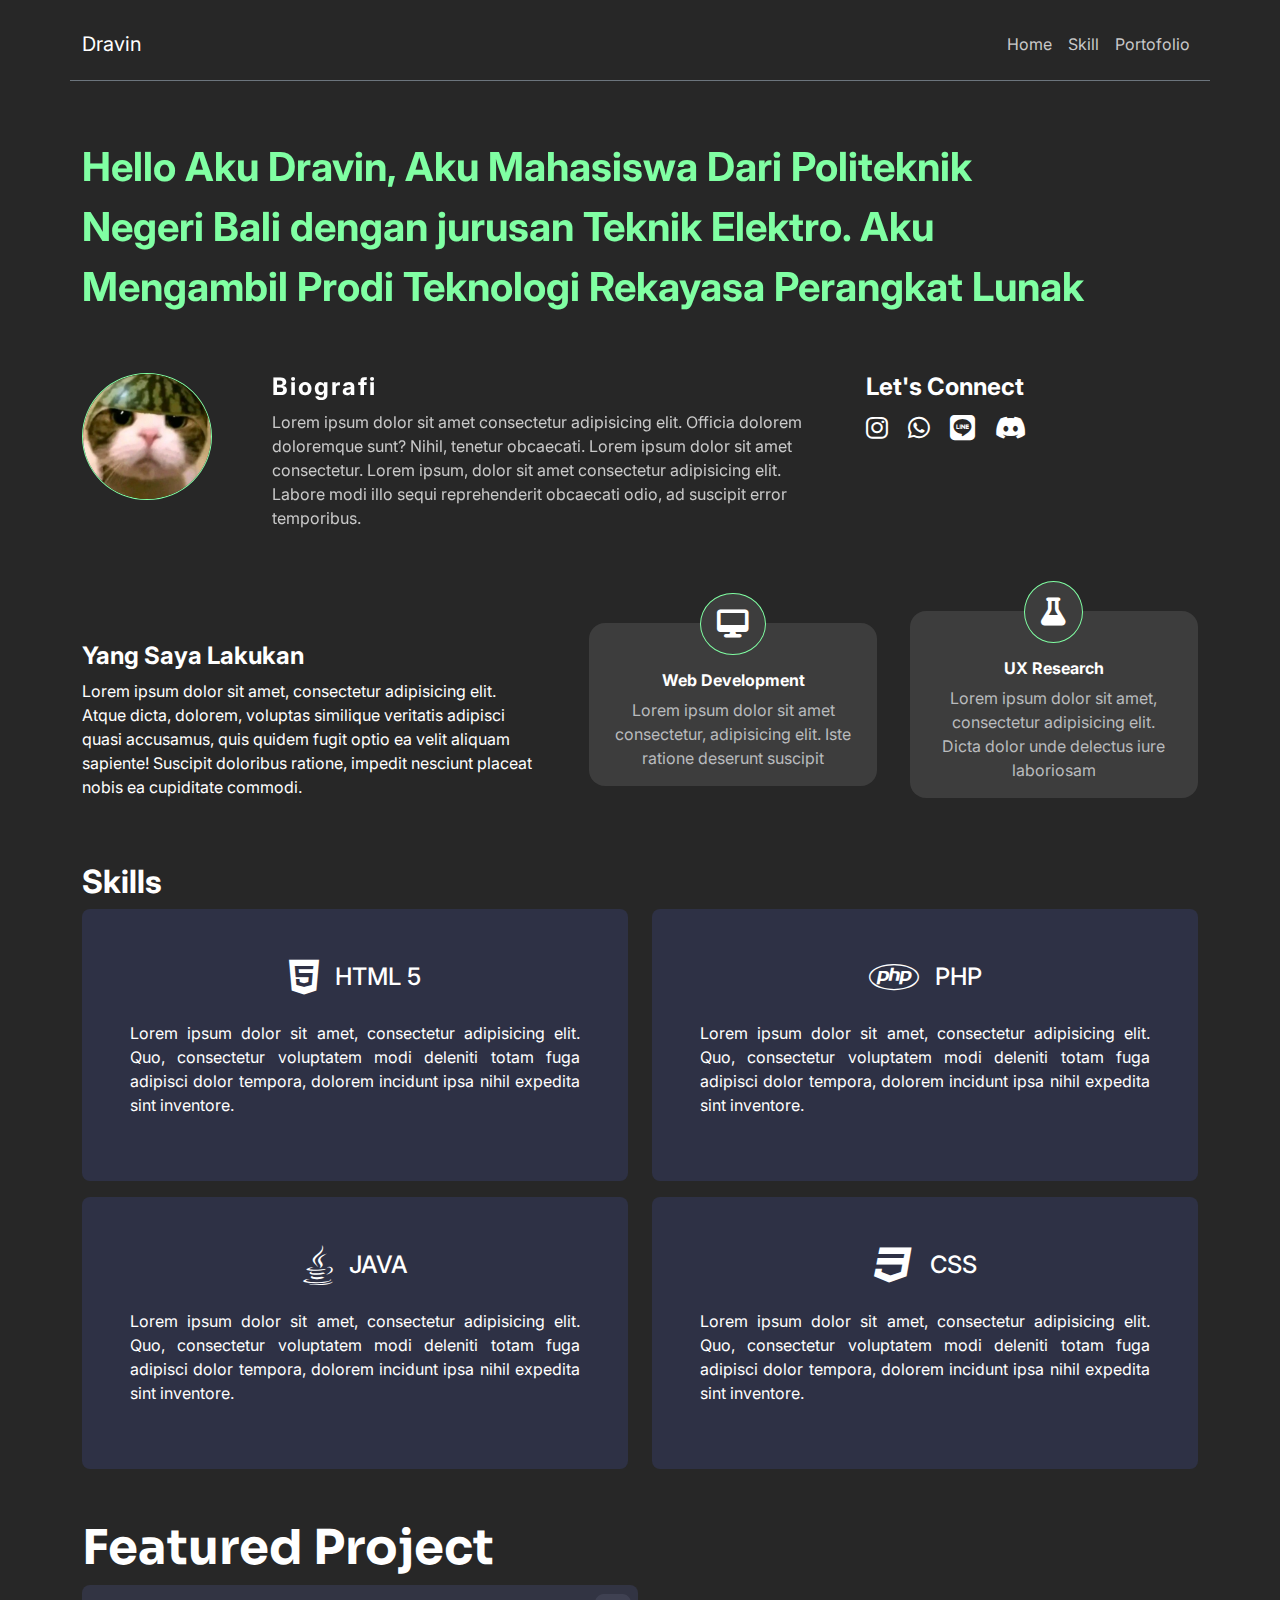
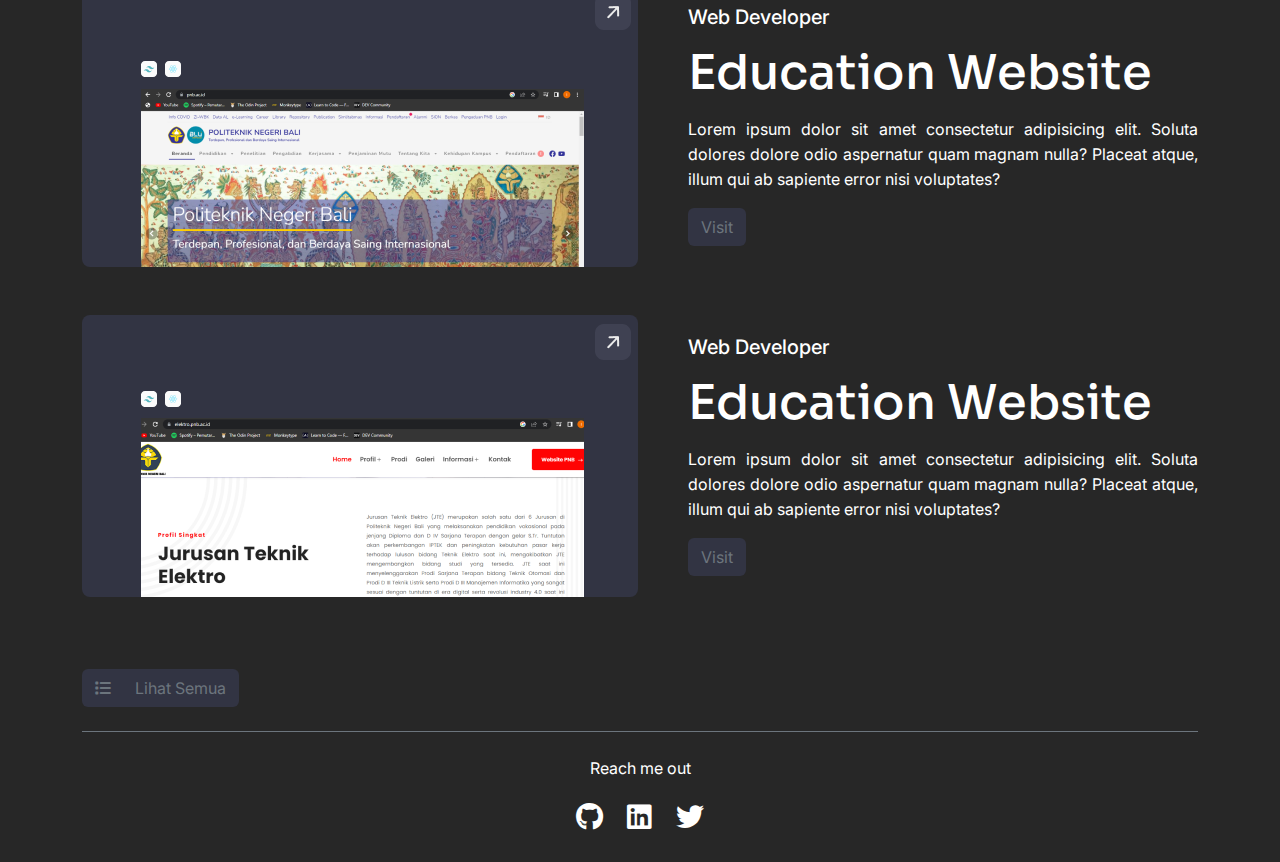
<file: index.html>
<!DOCTYPE html>
<html lang="en">

<head>
  <meta charset="UTF-8">
  <meta http-equiv="X-UA-Compatible" content="IE=edge">
  <meta name="viewport" content="width=device-width, initial-scale=1.0">
  <title>Portfolio UKM CC</title>
  <!-- Bootstrap -->
  <link rel="stylesheet" href="css/bootstrap.css">
  <!-- CSS -->
  <link rel="stylesheet" href="css/style.css">
  <!-- Link Css Custom -->
  <link rel="stylesheet" href="css/style.css">
  <!-- Font Awesome -->
  <link rel="stylesheet" href="fontawesome/css/all.css">
  <!-- AOS -->
  <link href="https://unpkg.com/aos@2.3.1/dist/aos.css" rel="stylesheet">
</head>
<body>

<!-- Navbar -->
  <nav class="navbar navbar-expand-lg bg-body-tertiary sticky-top bg-navbar">
    <div class="container custom-nav py-3">
      <a class="navbar-brand text-white" href="#">Dravin</a>
      <button class="navbar-toggler" type="button" data-bs-toggle="collapse" data-bs-target="#navbarNav" aria-controls="navbarNav" aria-expanded="false" aria-label="Toggle navigation">
        <span class="navbar-toggler-icon"></span>
      </button>
      <div class="collapse navbar-collapse" id="navbarNav">
        <ul class="navbar-nav ms-auto">
          <li class="nav-item">
            <a class="nav-link" href="#home">Home</a>
          </li>
          <li class="nav-item">
            <a class="nav-link" href="#skill">Skill</a>
          </li>
          <li class="nav-item">
            <a class="nav-link" href="#portofolio">Portofolio</a>
          </li> 
        </ul>
      </div>
    </div>
  </nav>  

  <!-- Halaman -->
  <div class="container">
    <div class="row">
      <div class="col-12 my-5 konten-isi" data-aos="fade-right" data-aos-easing="ease-out-cubic"
      data-aos-duration="1500">
         <h1 class="about fw-bold">
          Hello Aku Dravin, Aku Mahasiswa Dari Politeknik Negeri Bali dengan jurusan Teknik Elektro.
          Aku Mengambil Prodi Teknologi Rekayasa Perangkat Lunak
        </h1>
      </div>
      <div class="col-2" data-aos="flip-left" data-aos-easing="ease-out-cubic"
      data-aos-duration="1500">
        <img src="img/Kucing pake helm semangka.jpg" alt="Profil" width="130px" class="rounded-circle img-profil">
      </div>
      <div class="col-6 konten-grafi" data-aos="fade-up" data-aos-easing="ease-out-cubic"
      data-aos-duration="1500">
        <h4 class="fw-bold">Biografi</h4>
        <p>Lorem ipsum dolor sit amet consectetur adipisicing elit. Officia dolorem doloremque sunt? Nihil, tenetur obcaecati.
          Lorem ipsum dolor sit amet consectetur. Lorem ipsum, dolor sit amet consectetur adipisicing elit. Labore modi illo sequi reprehenderit obcaecati odio, ad suscipit error temporibus.
        </p>
      </div>
      <div class="col-4 konten-sosial">
        <div class="ms-4">
          <h4 class="text-white fw-bold">Let's Connect</h4>
          <a href="#"><i class="fa-brands fa-instagram"></i></a>
          <a href="#"><i class="fa-brands fa-whatsapp mx-3"></i></a>
          <a href="#"><i class="fa-brands fa-line me-3"></i></a>
          <a href="#"><i class="fa-brands fa-discord"></i></a>
        </div>
      </div>
    </div>

    <!-- card icon -->
    <div class="row mt-5">

      <div class="col-5 text-white mt-5">
        <h4 class="fw-bold">Yang Saya Lakukan</h4>
        <p>Lorem ipsum dolor sit amet, consectetur adipisicing elit. Atque dicta, dolorem, voluptas similique veritatis adipisci quasi accusamus, quis quidem fugit optio ea velit aliquam sapiente! Suscipit doloribus ratione, impedit nesciunt placeat nobis ea cupiditate commodi.</p>
      </div>

      <div class="col-7 d-flex align-items-center">
        <div class="card-custom px-4 rounded-4 text-center position-relative">
          <div class="d-flex justify-content-center pt-5">
            <i class="icon-custom fa-solid fa-desktop text-white fs-3 rounded-circle p-3 position-absolute"></i>
          </div>
          <h6 class="text-white fw-bold">Web Development</h6>
          <p style="color: rgb(185, 187, 189);">Lorem ipsum dolor sit amet consectetur, adipisicing elit. Iste ratione deserunt suscipit</p>
        </div>

        <div class="card-custom px-4 rounded-4 text-center position-relative">
          <div class="d-flex justify-content-center pt-5">
            <i class="icon-custom fa-solid fa-flask text-white fs-3 rounded-circle p-3 position-absolute"></i>
          </div>
          <h6 class="text-white fw-bold">UX Research</h6>
          <p style="color: rgb(185, 187, 189);">Lorem ipsum dolor sit amet, consectetur adipisicing elit. Dicta dolor unde delectus iure laboriosam </p>
        </div>

      </div>
    </div>

    <!-- skills -->
    <div class="row mt-5" id="skill">
      <h2 class="text-white fw-bold">Skills</h2>

      <div class="col-6 mb-3">
        <div class="card-skill p-5 rounded-3">
          <div class=" text-white d-flex justify-content-center mb-3">
            <h4 class="d-flex align-items-center"><i class="fa-brands fa-html5 fs-1 me-3"></i>HTML 5</h4>
          </div>
          <p class="text-white">Lorem ipsum dolor sit amet, consectetur adipisicing elit. Quo, consectetur voluptatem modi deleniti totam fuga adipisci dolor tempora, dolorem incidunt ipsa nihil expedita sint inventore.</p>
        </div>
      </div>

      <div class="col-6">
        <div class="card-skill p-5 rounded-3">
          <div class=" text-white d-flex justify-content-center mb-3">
            <h4 class="d-flex align-items-center"><i class="fa-brands fa-php fs-1 me-3"></i>PHP</h4>
          </div>
          <p class="text-white">Lorem ipsum dolor sit amet, consectetur adipisicing elit. Quo, consectetur voluptatem modi deleniti totam fuga adipisci dolor tempora, dolorem incidunt ipsa nihil expedita sint inventore.</p>
        </div>
      </div>

      <div class="col-6">
        <div class="card-skill p-5 rounded-3">
          <div class=" text-white d-flex justify-content-center mb-3">
            <h4 class="d-flex align-items-center"><i class="fa-brands fa-java fs-1 me-3"></i>JAVA</h4>
          </div>
          <p class="text-white">Lorem ipsum dolor sit amet, consectetur adipisicing elit. Quo, consectetur voluptatem modi deleniti totam fuga adipisci dolor tempora, dolorem incidunt ipsa nihil expedita sint inventore.</p>
        </div>
      </div>

      <div class="col-6">
        <div class="card-skill p-5 rounded-3">
          <div class=" text-white d-flex justify-content-center mb-3">
            <h4 class="d-flex align-items-center"><i class="fa-brands fa-css3 fs-1 me-3"></i>CSS</h4>
          </div>
          <p class="text-white">Lorem ipsum dolor sit amet, consectetur adipisicing elit. Quo, consectetur voluptatem modi deleniti totam fuga adipisci dolor tempora, dolorem incidunt ipsa nihil expedita sint inventore.</p>
        </div>
      </div>

      <!-- portofolio -->
      <div class="portofolio" id="portofolio">
        <h2 class="text-white fw-bold">Featured Project</h2>

        <div class="row d-flex align-items-center mb-5">
          <div class="col-6">
            <img src="img/porto1.png" alt="" class="rounded-3">
          </div>

          <div class="col-6 ps-5">
            <h5 class="text-white">Web Developer</h5>
            <h3 class="text-white">Education Website</h3>
            <p class="text-white">Lorem ipsum dolor sit amet consectetur adipisicing elit. Soluta dolores dolore odio aspernatur quam magnam nulla? Placeat atque, illum qui ab sapiente error nisi voluptates?</p>
            <a href="#" class="btn tombol">Visit</a>
          </div>
        </div>

        <div class="row d-flex align-items-center mb-5">
          <div class="col-6">
            <img src="img/porto2.png" alt="" class="rounded-3">
          </div>

          <div class="col-6 ps-5">
            <h5 class="text-white">Web Developer</h5>
            <h3 class="text-white">Education Website</h3>
            <p class="text-white">Lorem ipsum dolor sit amet consectetur adipisicing elit. Soluta dolores dolore odio aspernatur quam magnam nulla? Placeat atque, illum qui ab sapiente error nisi voluptates?</p>
            <a href="#" class="btn tombol">Visit</a>
          </div>
        </div>

        <div class="col-2 py-4">
          <a href="propage.html" class="btn tombol"><i class="fa-solid fa-list me-4"></i>Lihat Semua</a>
        </div>

      </div>
      
  </div>

  <!-- footer -->
  <div class="container text-white border-footer py-4">
    <p class="text-center">Reach me out</p>
    <ul class="d-flex justify-content-center footer">
      <li><a href=""><i class="fa-brands fa-github"></i></a></li>
      <li><a href=""><i class="fa-brands fa-linkedin mx-4"></i></a></li>
      <li><a href=""><i class="fa-brands fa-twitter"></i></a></li>
    </ul>
  </div>


  
  <!-- Javascript Bootstrap -->
  <script src="js/bootstrap.bundle.js"></script>
  <!-- AOS -->
  <script src="https://unpkg.com/aos@2.3.1/dist/aos.js"></script>
  <script>
    AOS.init();
  </script>
</body>

</html>
</file>
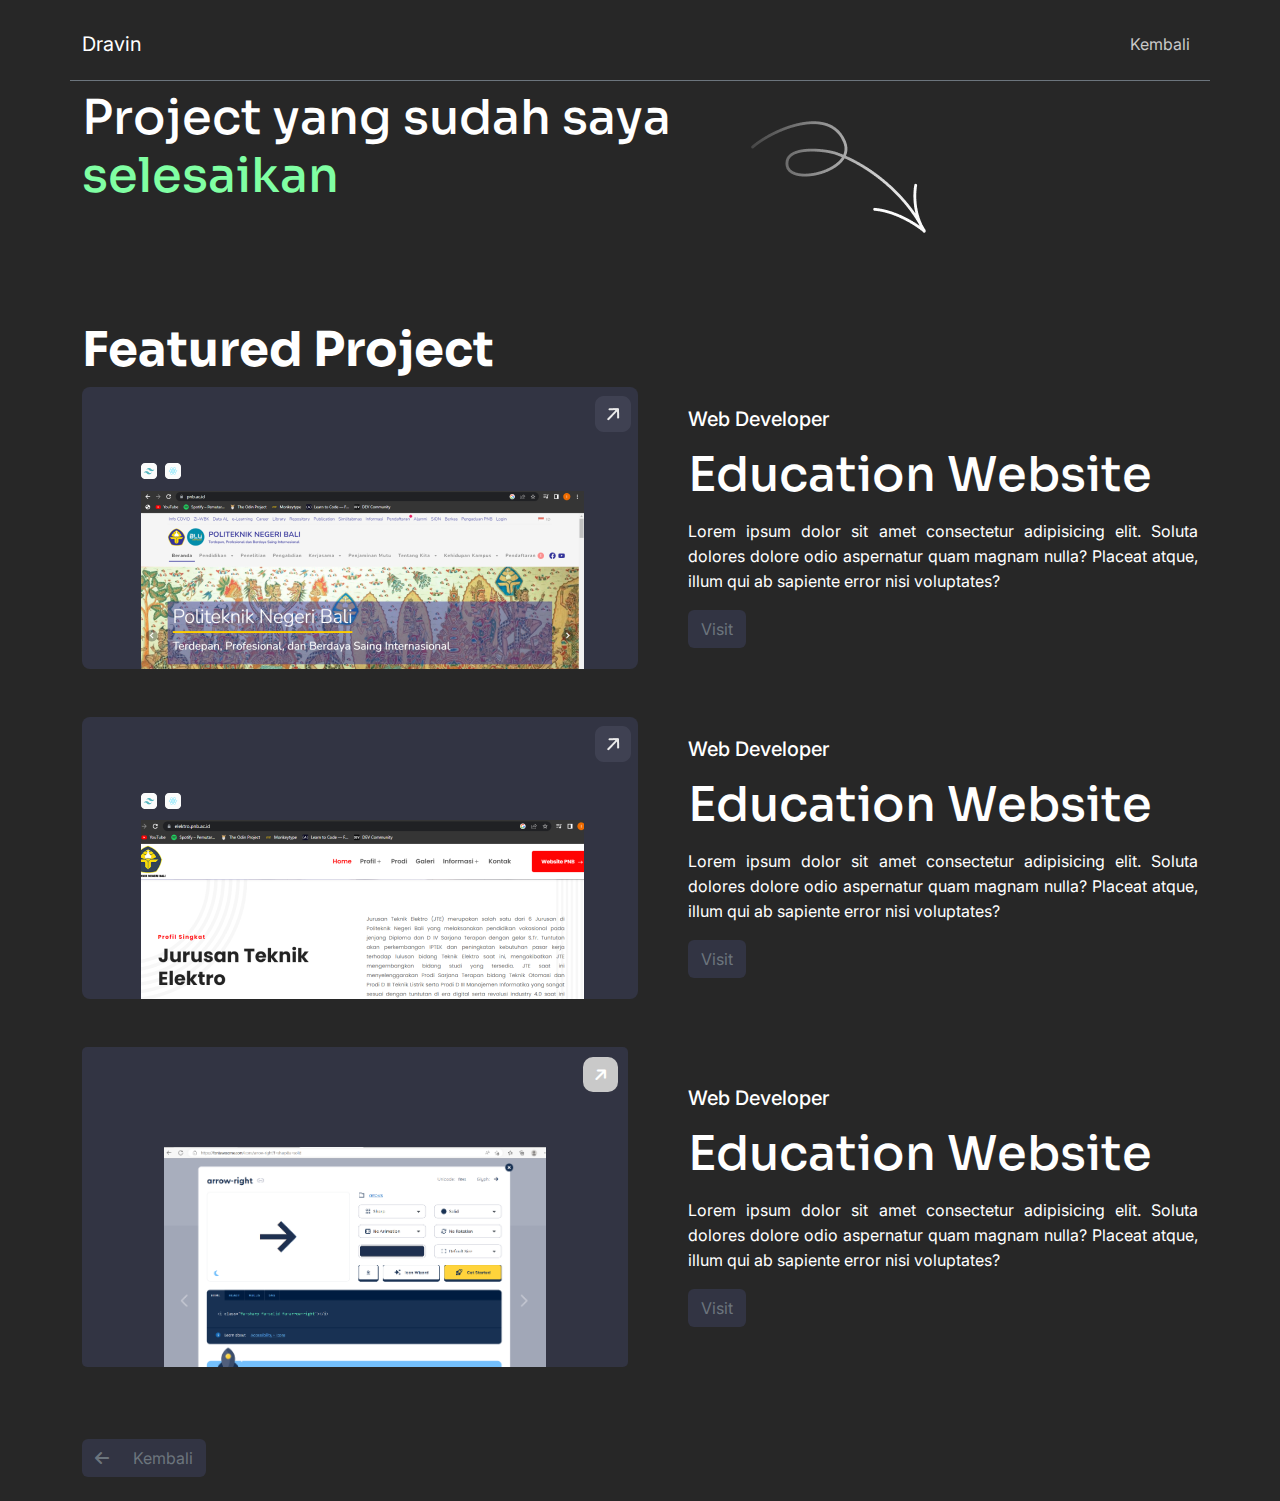
<file: propage.html>
<!DOCTYPE html>
<html lang="en">

<head>
  <meta charset="UTF-8">
  <meta http-equiv="X-UA-Compatible" content="IE=edge">
  <meta name="viewport" content="width=device-width, initial-scale=1.0">
  <title>Portfolio UKM CC</title>
  <!-- Bootstrap -->
  <link rel="stylesheet" href="css/bootstrap.css">
  <!-- CSS -->
  <link rel="stylesheet" href="css/style.css">
  <!-- Link Css Custom -->
  <link rel="stylesheet" href="css/style.css">
  <!-- Font Awesome -->
  <link rel="stylesheet" href="fontawesome/css/all.css">
</head>
<body>

<!-- Navbar -->
  <nav class="navbar navbar-expand-lg bg-body-tertiary">
    <div class="container custom-nav py-3">
      <a class="navbar-brand text-white" href="#">Dravin</a>
      <button class="navbar-toggler" type="button" data-bs-toggle="collapse" data-bs-target="#navbarNav" aria-controls="navbarNav" aria-expanded="false" aria-label="Toggle navigation">
        <span class="navbar-toggler-icon"></span>
      </button>
      <div class="collapse navbar-collapse" id="navbarNav">
        <ul class="navbar-nav ms-auto">
          <li class="nav-item">
            <a class="nav-link" href="index.html">Kembali</a>
          </li>
        </ul>
      </div>
    </div>
  </nav>  

  <!-- Halaman -->
  <div class="container">
    <div class="row">
        <div class="col-7 heading-text">
            <h2>Project yang sudah saya <span style="color: #80FFA3;">selesaikan</span></h2>
        </div>
        <div class="col-2">
            <img src="img/Arrow.png" alt="">
        </div>
    </div>
  
      <!-- portofolio -->
      <div class="portofolio">
        <h2 class="text-white fw-bold">Featured Project</h2>

        <div class="row d-flex align-items-center mb-5">
          <div class="col-6">
            <img src="img/porto1.png" alt="" class="rounded-3">
          </div>

          <div class="col-6 ps-5">
            <h5 class="text-white">Web Developer</h5>
            <h3 class="text-white">Education Website</h3>
            <p class="text-white">Lorem ipsum dolor sit amet consectetur adipisicing elit. Soluta dolores dolore odio aspernatur quam magnam nulla? Placeat atque, illum qui ab sapiente error nisi voluptates?</p>
            <a href="#" class="btn tombol">Visit</a>
          </div>
        </div>

        <div class="row d-flex align-items-center mb-5">
          <div class="col-6">
            <img src="img/porto2.png" alt="" class="rounded-3">
          </div>

          <div class="col-6 ps-5">
            <h5 class="text-white">Web Developer</h5>
            <h3 class="text-white">Education Website</h3>
            <p class="text-white">Lorem ipsum dolor sit amet consectetur adipisicing elit. Soluta dolores dolore odio aspernatur quam magnam nulla? Placeat atque, illum qui ab sapiente error nisi voluptates?</p>
            <a href="#" class="btn tombol">Visit</a>
          </div>
        </div>

        <!-- manual -->
        <div class="row d-flex align-items-center mb-5">
            <div class="col-6">
              <div class="container-custom d-flex justify-content-center align-items-end position-relative">
                <img src="img/contoh.png" alt="" width="70%">
                <div class="kotak-arrow d-flex justify-content-center align-content-center position-absolute">
                    <a href="#"><i class="fa-solid fa-arrow-right img-arrow"></i></a>
                </div>
              </div>
            </div>
  
            <div class="col-6 ps-5">
              <h5 class="text-white">Web Developer</h5>
              <h3 class="text-white">Education Website</h3>
              <p class="text-white">Lorem ipsum dolor sit amet consectetur adipisicing elit. Soluta dolores dolore odio aspernatur quam magnam nulla? Placeat atque, illum qui ab sapiente error nisi voluptates?</p>
              <a href="#" class="btn tombol">Visit</a>
            </div>
          </div>


        <div class="col-2 py-4">
          <a href="index.html" class="btn tombol"><i class="fa-solid fa-arrow-left me-4"></i>Kembali</a>
        </div>

      </div>
      
  </div>


  
  <!-- Javascript Bootstrap -->
  <script src="js/bootstrap.bundle.js"></script>
</body>

</html>
</file>
<file: css/style.css>
@import url('https://fonts.googleapis.com/css2?family=Inter&family=Sora:wght@600&display=swap');


*{
  font-family: 'Inter';
}

body{
  background-color: #272727;
}

/* Navbar */
ul li a.nav-link{
  color: #c9c9c9;
}

ul li a.nav-link:hover{
  color: #ffffff;
}

.custom-nav{
  border-bottom:1px solid #6c757d ;
  
} 

.bg-navbar{
  background-color: #272727;
}

/* Isi Halaman */
.about{
  color: #80FFA3;
  line-height: 60px;
}

.konten-isi {
  width: 90%;
}

.img-profil{
  border:1px solid #80FFA3;
}

.konten-grafi h4{
  color: #ffffff;
  letter-spacing: 2px;
}

.konten-grafi p{
  color: #c9c9c9;
}

.konten-sosial a{
  font-size: 25px;
  color: #ffffff;
}

.card-custom{
  width: 45%;
  margin-left: 5%;
  background-color: rgb(61, 61, 61);
}

.icon-custom{
  top: -30px;
  background-color: rgb(61, 61, 61);
  border: 1px solid #80FFA3;
}

.card-skill{
  background-color: rgb(46, 49, 69);
}

.card-skill p{
  text-align: justify;
}

/* portofolio */
.portofolio{
  padding-top: 50px;
}

.portofolio h2{
  font-family: "Sora";
  font-size: 48px;
}

.portofolio h3{
  font-family: "Sora";
  font-size: 48px;
  margin: 15px 0;
}

.portofolio p{
  line-height: 25px;
  text-align: justify;
}

.tombol{
  background-color: #323443;
  color: #6c757d;
}

.tombol:hover{
  background-color: #62D9FF;
  color: #fff;
  transition: ease 0.3s;
}

.border-footer{
  border-top: 1px solid #6c757d;
}

.footer{
  list-style: none;
  margin: 0;
  padding: 0;
}

.footer a{
  font-size: 28px;
  color: #fff;
}

/* page portofolio */
.heading-text h2,span{
  font-size: 48px;
  font-family: "Sora";
  color: #fff;
}

/* manual */
.container-custom{
  background-color: #323443;
  border-radius: 5px;
  width: 100%;
  height: 20pc;
  overflow: hidden;
}

.container-custom img{
  transition: ease .5s;
}

.container-custom img:hover{
  transform: scale(2);
}


.kotak-arrow{
  background-color: #c9c9c9;
  padding: 6px;
  width: 35px;
  height: 35px;
  border-radius: 10px;
  top: 10px;
  right: 10px;
  
}

.img-arrow{
  rotate: -45deg;
  color: #fff;
}
</file>
